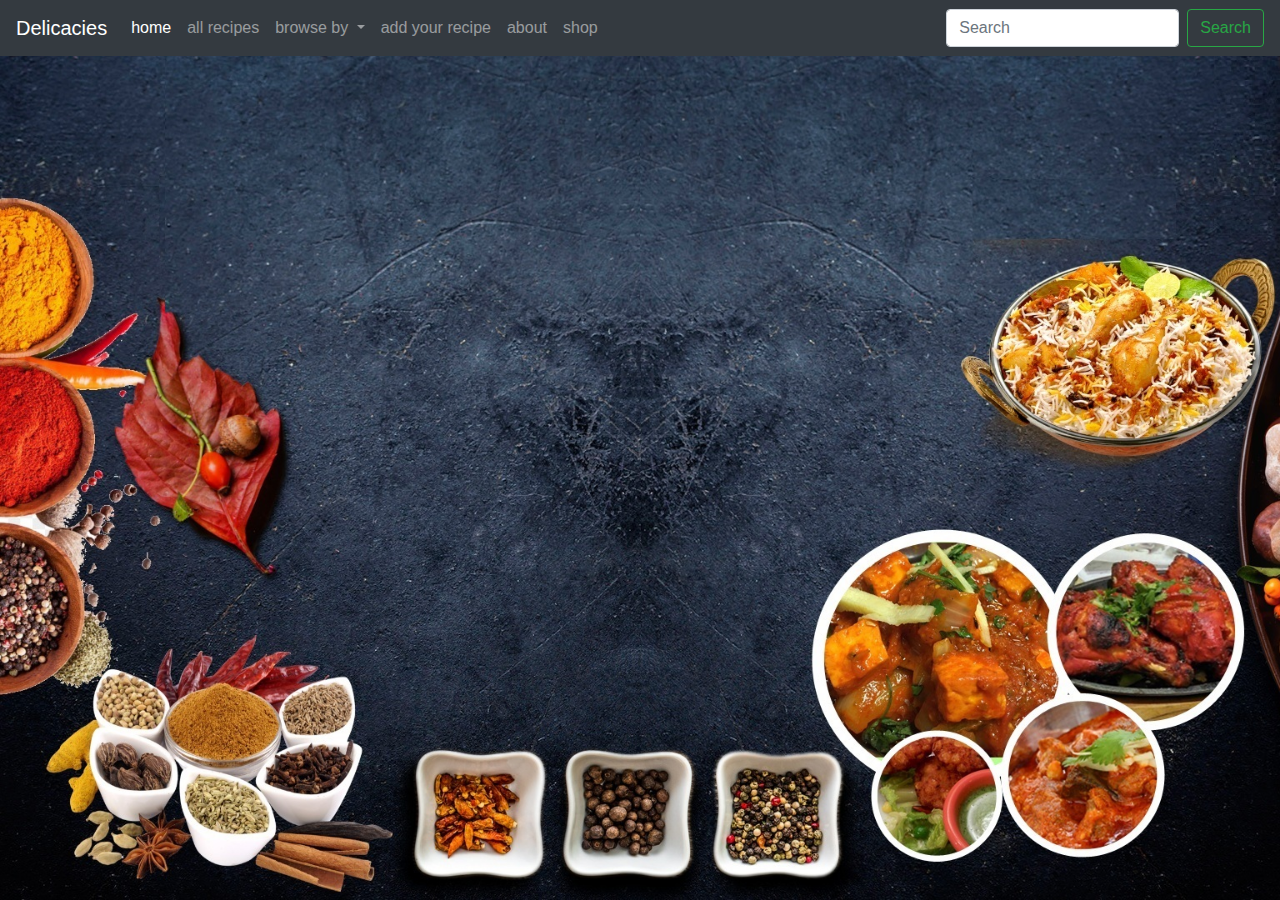
<file: delicacies/index.html>
<!DOCTYPE html>
<!-- Landing page for the Delicacies website-->
<html lang="en">

<head>
    <meta charset="utf-8">
    <meta name="viewport" content="width=device-width, initial-scale=1.0">
    <meta http-equiv="X-UA-Compatible" content="ie=edge">
    <title>Delicacies</title>
    <link rel="shortcut icon" href="data:image/x-icon;," type="image/x-icon">
    <link href="./css/font-awesome/css/font-awesome.css" rel="stylesheet" type="text/css" />
    <link href="//maxcdn.bootstrapcdn.com/bootstrap/4.1.1/css/bootstrap.min.css" rel="stylesheet" id="bootstrap-css">
    <script src="https://cdnjs.cloudflare.com/ajax/libs/popper.js/1.16.0/umd/popper.min.js"></script>
    <script src="//cdnjs.cloudflare.com/ajax/libs/jquery/3.2.1/jquery.min.js"></script>
    <script src="//maxcdn.bootstrapcdn.com/bootstrap/4.1.1/js/bootstrap.min.js"></script>

    <script>
        $(function() {
            $("#header").load("header.html");
        });
    </script>
    <style>
        body {
            background: url('./images/homepage-4.jpg') no-repeat center center fixed;
            -webkit-background-size: cover;
            -moz-background-size: cover;
            background-size: cover;
            -o-background-size: cover;
        }
    </style>
</head>

<body>
    <div id="header"></div>
    <div id="body"></div>

</body>

</html>
</file>
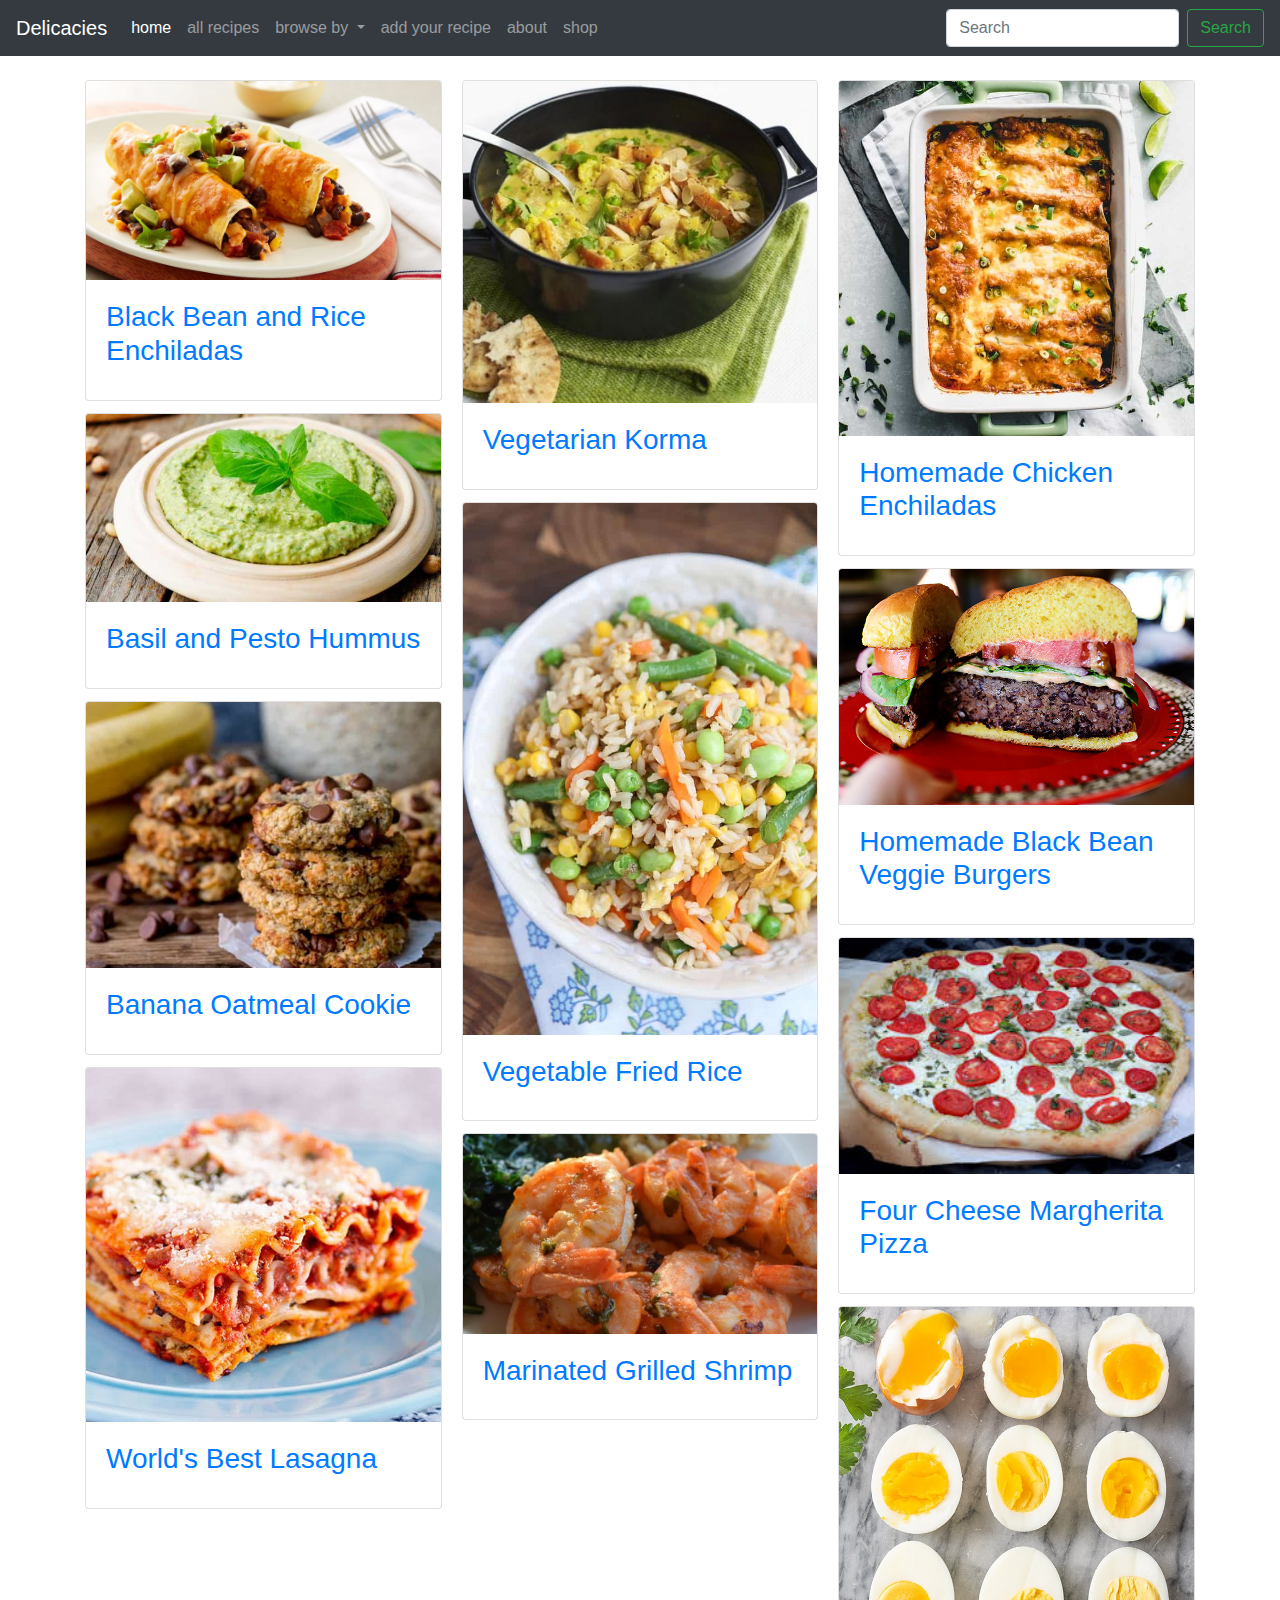
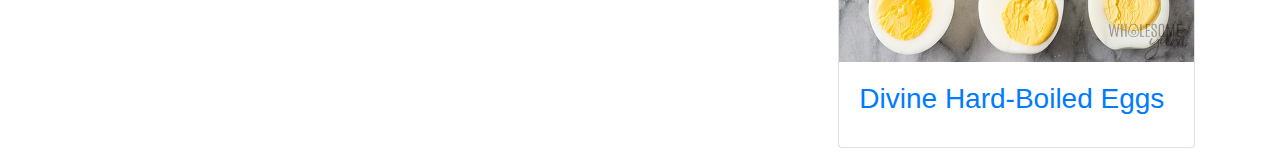
<file: delicacies/all-recipes.html>
<!DOCTYPE html>
<!-- Listing page for the all recipes -->
<html lang="en">

<head>
    <meta charset="utf-8">
    <meta name="viewport" content="width=device-width, initial-scale=1.0">
    <meta http-equiv="X-UA-Compatible" content="ie=edge">
    <title>Delicacies</title>
    <link rel="shortcut icon" href="data:image/x-icon;," type="image/x-icon">
    <link href="./css/font-awesome/css/font-awesome.css" rel="stylesheet" type="text/css" />
    <link href="//maxcdn.bootstrapcdn.com/bootstrap/4.1.1/css/bootstrap.min.css" rel="stylesheet" id="bootstrap-css">
    <script src="https://cdnjs.cloudflare.com/ajax/libs/popper.js/1.16.0/umd/popper.min.js"></script>
    <script src="//cdnjs.cloudflare.com/ajax/libs/jquery/3.2.1/jquery.min.js"></script>
    <script src="//maxcdn.bootstrapcdn.com/bootstrap/4.1.1/js/bootstrap.min.js"></script>
    <script>
        $(function() {
            $("#header").load("header.html");
        });
    </script>
</head>

<body>
    <div id="header"></div>
    <br />
    <div id="list" class="container"></div>
    <script src="./model/all-recipes-list-model.js"></script>
    <script src="./view/all-recipes-list-view.js"></script>
    <script src="./controller/all-recipes-list-controller.js"></script>
    <script>
        const app = new AllRecipesListController(new RecipesListModel(), new RecipesListView());
    </script>
</body>

</html>
</file>
